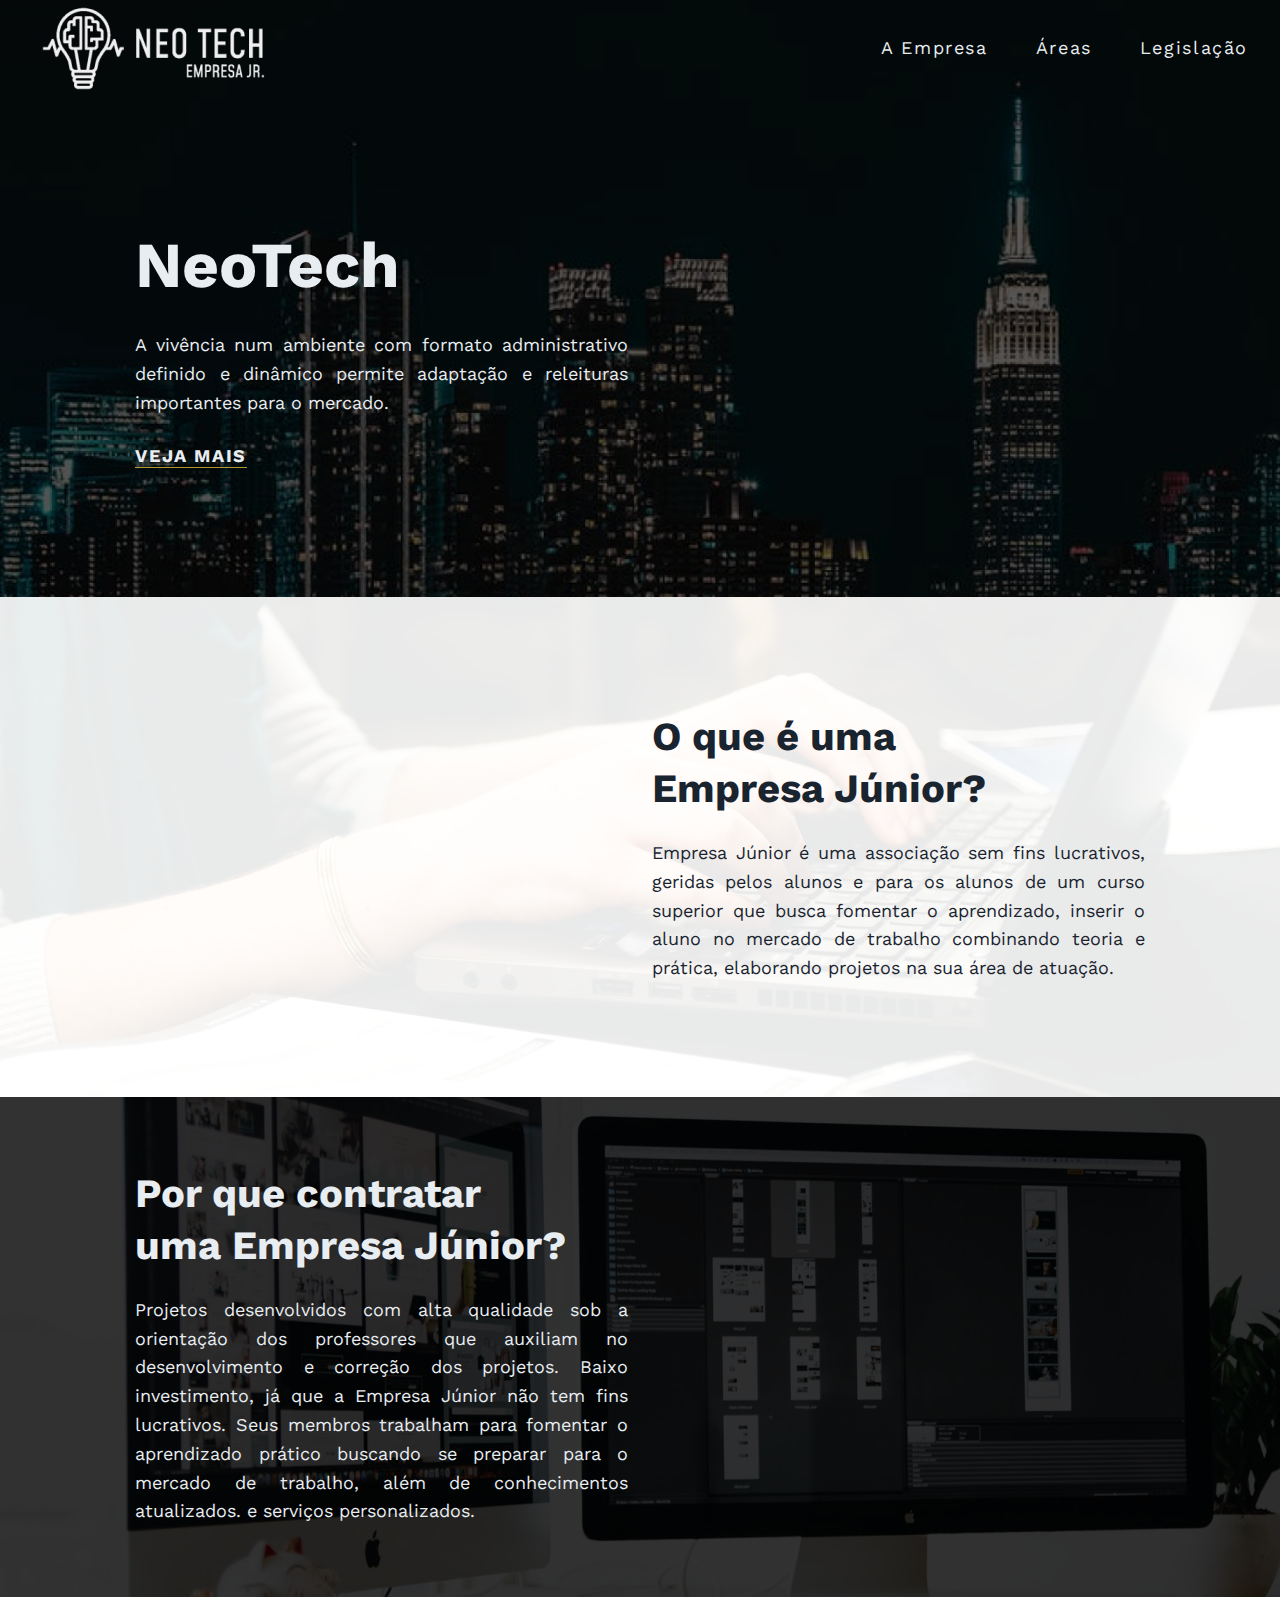
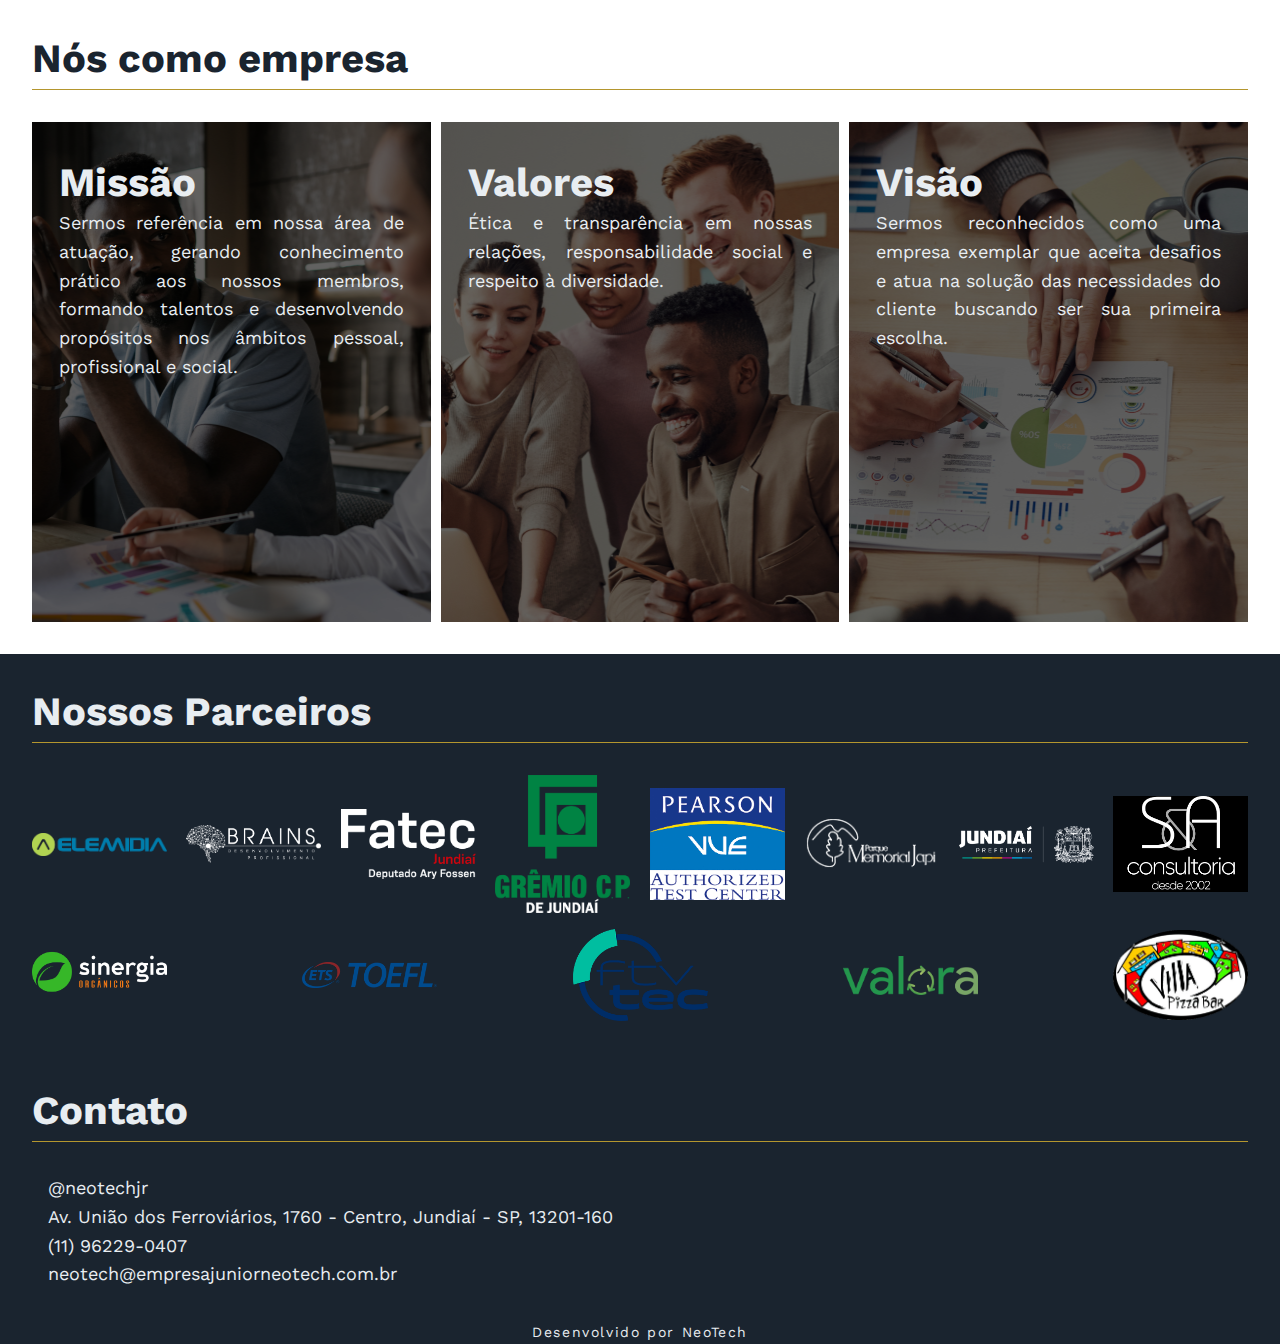
<file: index.html>
<!DOCTYPE html>

<html lang="pt-br">



    <head>

        <meta charset="UTF-8">

        <meta name="viewport" content="width=device-width, initial-scale=1.0">

        <title>NeoTech Empresa Jr.</title>

        <link rel="icon" type="image/x-icon" href="/assets/icon_neotech.png">

        <link rel="stylesheet" href="style.css?v=1.0.0">

        <link rel="preconnect" href="https://fonts.googleapis.com">

        <link rel="preconnect" href="https://fonts.gstatic.com" crossorigin>

        <link href="https://fonts.googleapis.com/css2?family=Work+Sans:ital,wght@0,100;0,200;0,300;0,400;0,500;0,600;0,700;0,800;0,900;1,100;1,200;1,300;1,400;1,500;1,600;1,700;1,800;1,900&display=swap" rel="stylesheet">

        <link rel="stylesheet" href="https://cdnjs.cloudflare.com/ajax/libs/font-awesome/6.1.1/css/all.min.css" integrity="sha512-KfkfwYDsLkIlwQp6LFnl8zNdLGxu9YAA1QvwINks4PhcElQSvqcyVLLD9aMhXd13uQjoXtEKNosOWaZqXgel0g==" crossorigin="anonymous" referrerpolicy="no-referrer" />

    </head>



    <body>



        <section class="bg-intro">

            <header class="primary-header flex">

              <div class="header-img">

                <a href="https://empresajuniorneotech.com.br/">

                    <img src="./assets/neotech_logo_branco.png" alt="Logo Empresa NeoTech" class="logo">

                </a>

                </div>

                <button class="mobile-nav-toggle" 

                    aria-controls="primary-navigation"

                    aria-expanded="false">

                    <span class="sr-only">Menu</span>

                </button>

                <nav>

                    <ul id="primary-navigation" class="primary-navigation flex" data-visible="false">

                        <li><a class="text-light letter-spacing-2 hover-white" href="./empresa.html">A Empresa</a></li>

                        <li><a class="text-light letter-spacing-2 hover-white" href="./areas.html">Áreas</a></li>

                        <li><a class="text-light letter-spacing-2 hover-white" href="./legislacao.html">Legislação</a></li>

                    <!--<li><a class="text-light letter-spacing-2 hover-white" href="/projetos.html">Projetos</a></li>-->

                    </ul>

                </nav>

            </header>



            <div class="container grid">

                <h1 class="text-light fs-700 bold gs-2 ge-7">NeoTech</h1>

                <p class="text-light fs-400 gs-2 ge-7 justify">A vivência num ambiente com formato administrativo 

                definido e dinâmico permite adaptação e releituras 

                importantes para o mercado. 

                </p>

                <div class=" gs-2 ge-4" >

                    <a class="text-light fs-400 bold uppercase letter-spacing-2 underline-indicator hover-white" href="./empresa.html">Veja Mais</a>

                </div>

                

            </div>

        </section>

        



        <section class="bg-empresa-jr">

            <div class="container grid">

                <h1 class="text-darkblue fs-600 bold gs-7 ge-12">O que é uma<br>Empresa Júnior?</h1>

                <p class="text-darkblue fs-400 gs-7 ge-12 justify">Empresa Júnior é uma associação sem fins lucrativos, geridas 

                    pelos alunos e para os alunos de um curso superior que busca 

                    fomentar o aprendizado, inserir o aluno no mercado de trabalho 

                    combinando teoria e prática, elaborando projetos na sua área 

                    de atuação.

                </p>

            </div>

        </section>



        <section class="bg-pq-empresa-jr">

            <div class="container grid">

                <h1 class="text-light fs-600 bold mt-2 gs-2 ge-7">Por que contratar<br>uma Empresa Júnior?</h1>

                <p class="text-light fs-400 mb-2 gs-2 ge-7 justify">Projetos desenvolvidos com alta qualidade sob a orientação dos professores que auxiliam no desenvolvimento e correção dos projetos.

                Baixo investimento, já que a Empresa Júnior não tem fins lucrativos. Seus membros trabalham para fomentar o aprendizado prático buscando se preparar para o mercado de trabalho, além de conhecimentos atualizados.

                e serviços personalizados.

                </p>

            </div>

        </section>

        

        <section class="empresa-cards">

            <div class="container">

                <h1 class="text-darkblue fs-600 bold mt-2 mb-2 underline-indicator">Nós como empresa</h1>

                <div class="cards">



                    <div class="card1 text-light">

                        <div class="card-content">

                            <h1 class="fs-600 bold">Missão</h1>

                            <p class="fs-400 justify" >Sermos referência em nossa área de atuação, gerando conhecimento prático aos nossos membros, formando talentos e desenvolvendo propósitos nos âmbitos pessoal, profissional e social.</p>

                        </div>

                    </div>



                    <div class="card2 text-light">

                        <div class="card-content">

                            <h1 class="fs-600 bold">Valores</h1>

                            <p class="fs-400 justify">Ética e transparência em nossas relações, responsabilidade social e respeito à diversidade.</p>

                        </div>

                    </div>



                    <div class="card3 text-light">

                        <div class="card-content">

                            <h1 class="fs-600 bold">Visão</h1>

                            <p class="fs-400 justify">Sermos reconhecidos como uma empresa exemplar que aceita desafios e atua na solução das necessidades do cliente buscando ser sua primeira escolha.</p>

                        </div>

                    </div>



                </div>

            </div>

            

        </section>

    

    </body>



    <footer class="mt-2 bg-darkblue">

            <div class="container">

                <h1 class="text-light fs-600 bold mt-2 mb-2 underline-indicator" style="padding-top:2rem">Nossos Parceiros</h1>

                <div class="flex">

                    <img src="./assets/logos/logo_alemidia.png" alt="Logotipo Alemídia" class="logo-small">

                    <img src="./assets/logos/logo_brains_branco.png" alt="Logotipo Brains" class="logo-small">

                    <img src="./assets/logos/logo_fatec.png" alt="Logotipo Fatec Juniaí" class="logo-small">

                    <img src="./assets/logos/logo_gremio_cp.png" alt="Logotipo Grêmio CP Jundiaí" class="logo-small">

                    <img src="./assets/logos/logo_pearson_vue.png" alt="Logotipo Pearson Vue" class="logo-small">

                    <img src="./assets/logos/logo_pq_mem_japi_branco.png" alt="Logotipo Parque Memórial Japi" class="logo-small">

                    <img src="./assets/logos/logo_prefeitura.png" alt="Logotipo Prefeitura de Jundiaí" class="logo-small">

                    <img src="./assets/logos/logo_schuster.png" alt="Logotipo Schuster" class="logo-small">

                    <img src="./assets/logos/logo_sinergia.png" alt="Logotipo Sinergia" class="logo-small">

                    <img src="./assets/logos/logo_toefl.webp" alt="Logotipo TOEFL" class="logo-small">

                    <img src="./assets/logos/logo_tv_tec.png" alt="Logotipo TV Tec" class="logo-small">

                    <img src="./assets/logos/logo_valora.png" alt="Logotipo Valora" class="logo-small">

                    <img src="./assets/logos/logo_villa.png" alt="Logotipo Pizzaria Villa" class="logo-small">  

                </div>



                <h1 class="text-light fs-600 bold mt-2 mb-2 underline-indicator" style="padding-top:2rem">Contato</h1>



                <div class="informacao flex-column">

                    <div class="instagram">

                    <a class="flex f-start" target="_blank" href="https://www.instagram.com/neotechjr/">

                        <i class="fa-brands fa-instagram fs-500 text-light" ></i>

                        <p class="text-light fs-400" >@neotechjr</p>

                    </a>



                    <div class="endereco">

                        <a class="flex f-start" target="_blank" href="https://www.google.com/maps/place/Av.+Uni%C3%A3o+dos+Ferrovi%C3%A1rios,+1760+-+Pte.+de+Campinas,+Jundia%C3%AD+-+SP,+13201-160/@-23.1817034,-46.8843007,17z/data=!3m1!4b1!4m5!3m4!1s0x94cf26f318b58a2d:0xd42d4796836a36b!8m2!3d-23.1817034!4d-46.882112">

                            <i class="fa-solid fa-warehouse fs-500 text-light" ></i>

                            <p class="text-light fs-400" >Av. União dos Ferroviários, 1760 - Centro, Jundiaí - SP, 13201-160</p>

                        </a>

                    </div>



                    <div class="telefone">

                        <a class="flex f-start" target="_blank" href="https://api.whatsapp.com/send?phone=5511962290407&text=Olá!">

                            <i class="fa-solid fa-phone fs-500 text-light"></i>

                            <p class="text-light fs-400" >(11) 96229-0407</p>

                        </a>

                    </div>



                    <div class="e-mail mb-2">

                        <a class="flex f-start" target="_blank" href="mailto:neotech@empresajuniorneotech.com.br">

                            <i class="fa-solid fa-envelope fs-500 text-light"></i>

                            <p class="text-light fs-400" >neotech@empresajuniorneotech.com.br</p>

                        </a>

                    </div>



                    <center><p class="text-light fs-300 letter-spacing-2">Desenvolvido por NeoTech</p></center>

                </div>

                <!--<i class="fa-brands fa-linkedin fs-500 text-light"></i>-->

            </div>



        </footer>



        <script src="index.js"></script>



</html>
</file>
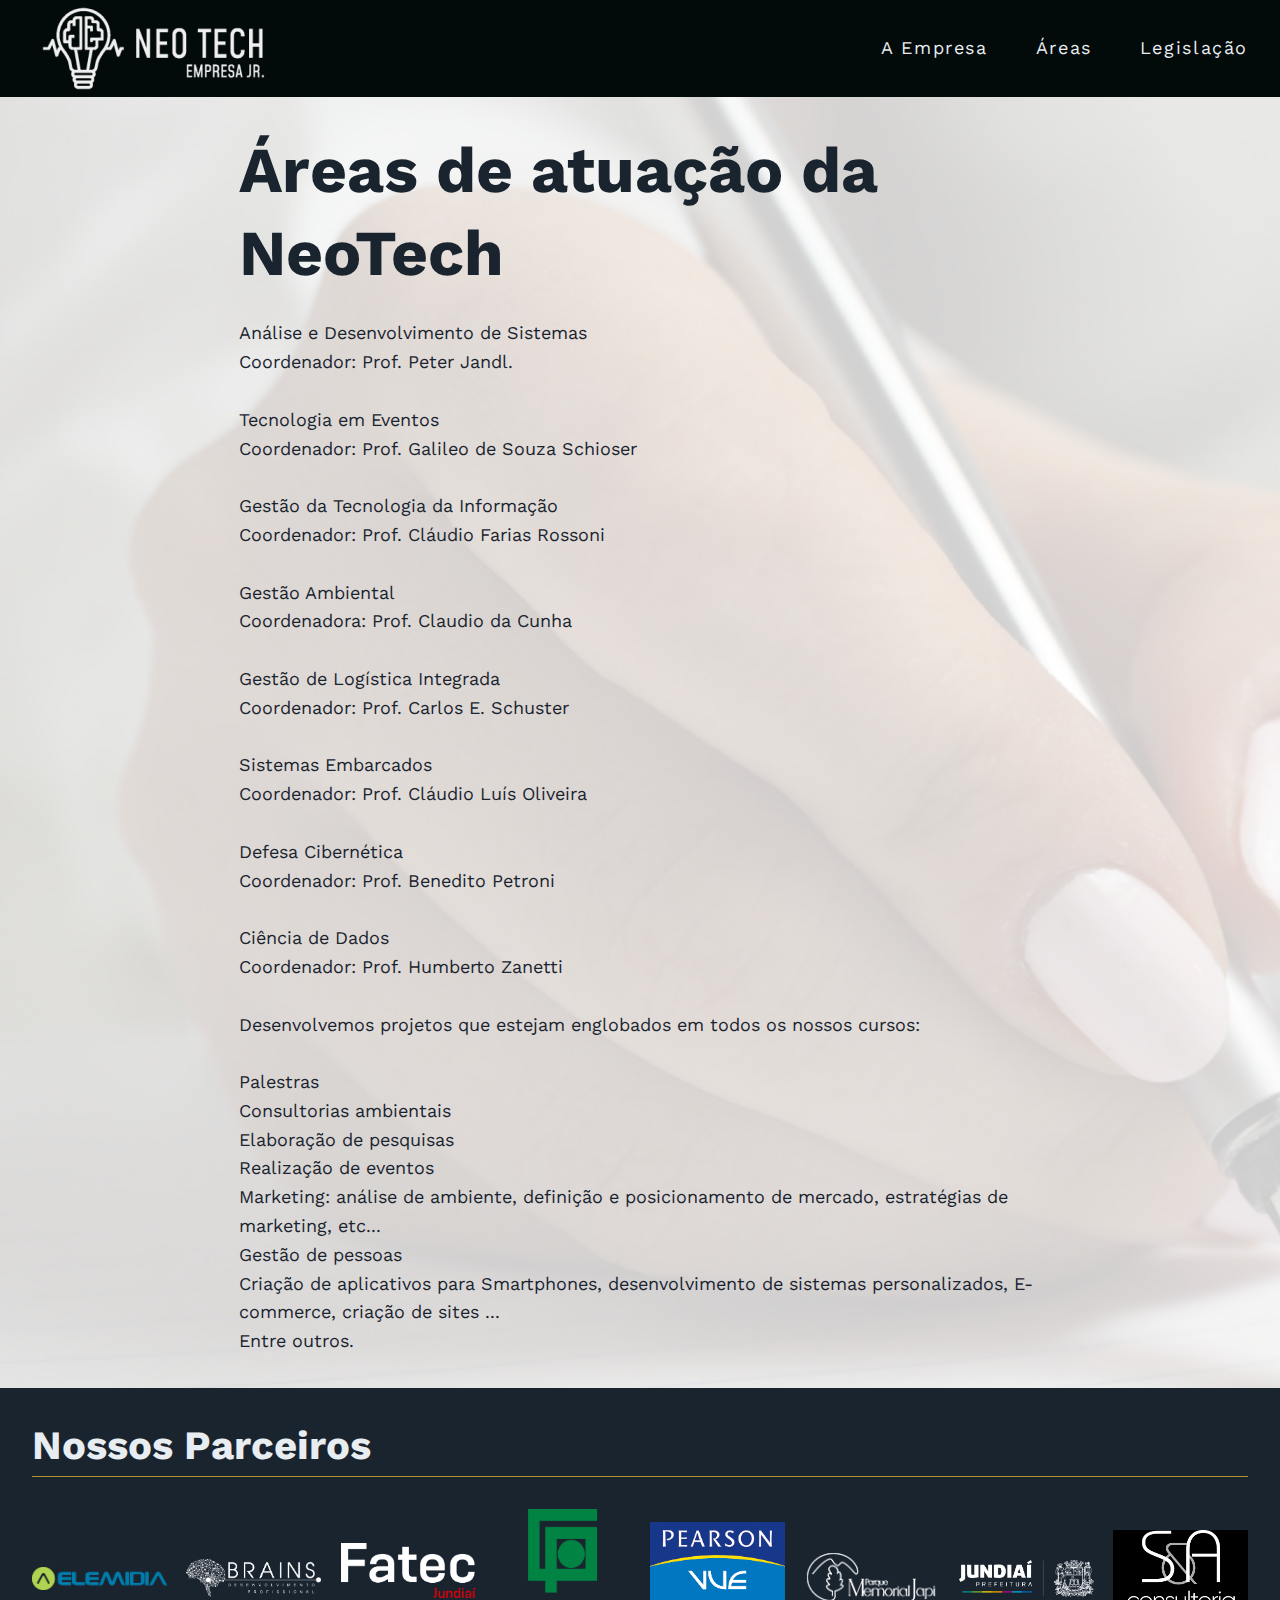
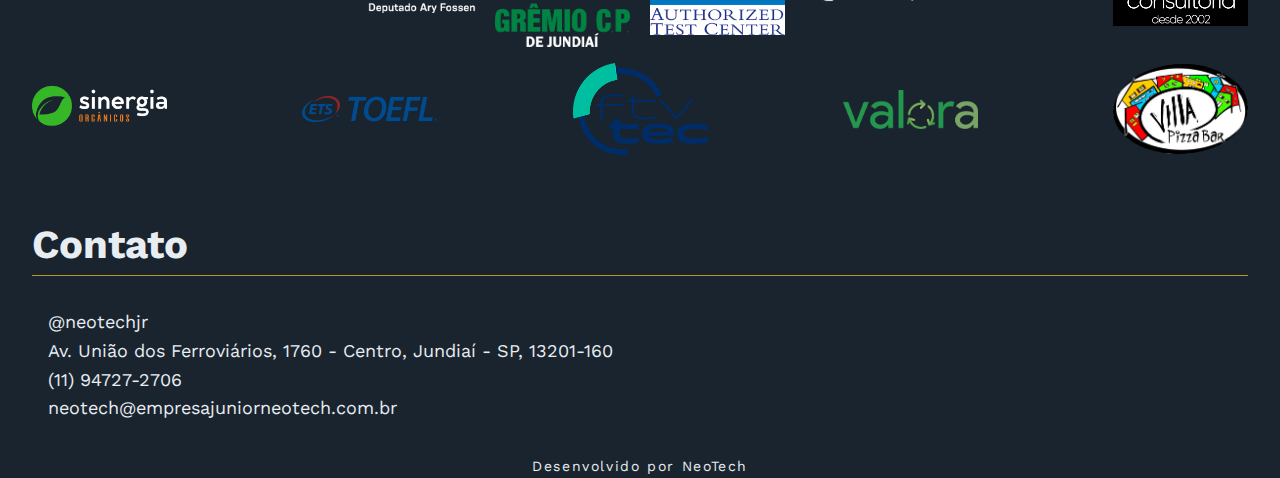
<file: areas.html>
<!DOCTYPE html>

<html lang="pt-br">

 

 <head>

  <meta charset="UTF-8">

  <meta name="viewport" content="width=device-width, initial-scale=1.0">

  <title>NeoTech Empresa Jr</title>

  <link rel="icon" type="image/x-icon" href="/assets/icon_neotech.png">

  <link rel="stylesheet" href="style.css?v=1.0.0">

  <link rel="preconnect" href="https://fonts.googleapis.com">

  <link rel="preconnect" href="https://fonts.gstatic.com" crossorigin>

  <link rel="stylesheet" href="https://cdnjs.cloudflare.com/ajax/libs/font-awesome/6.1.1/css/all.min.css" integrity="sha512-KfkfwYDsLkIlwQp6LFnl8zNdLGxu9YAA1QvwINks4PhcElQSvqcyVLLD9aMhXd13uQjoXtEKNosOWaZqXgel0g==" crossorigin="anonymous" referrerpolicy="no-referrer" />

  <link href="https://fonts.googleapis.com/css2?family=Work+Sans:ital,wght@0,100;0,200;0,300;0,400;0,500;0,600;0,700;0,800;0,900;1,100;1,200;1,300;1,400;1,500;1,600;1,700;1,800;1,900&display=swap" rel="stylesheet">

 </head>

 

 <body>

  

  <header class="primary-header flex bg-dark">

   <div class="header-img">

    <a href="https://empresajuniorneotech.com.br/">

     <img src="./assets/neotech_logo_branco.png" alt="Logo Empresa NeoTech" class="logo">

    </a>

   </div>

   <button class="mobile-nav-toggle" 

   aria-controls="primary-navigation"

   aria-expanded="false">

    <span class="sr-only">Menu</span>

   </button>

   <span class="sr-only">Menu de Navegação</span>

   <nav>

    <ul class="primary-navigation flex">

     <li><a class="text-light letter-spacing-2 hover-white" href="./empresa.html">A Empresa</a></li>

     <li><a class="text-light letter-spacing-2 hover-white" href="./areas.html">Áreas</a></li>

     <li><a class="text-light letter-spacing-2 hover-white" href="./legislacao.html">Legislação</a></li>

     <!--<li><a class="text-light letter-spacing-2 hover-white" href="/projetos.html">Projetos</a></li>-->

    </ul>

   </nav>

  </header>

  

  

  <section class="bg-info">

   <div class="container grid">

    <h1 class="text-darkblue fs-700 bold gs-3 ge-11 mt-2">Áreas de atuação da

    NeoTech</h1>

    <p class="text-darkblue fs-400 mb-2 gs-3 ge-11">    

     Análise e Desenvolvimento de Sistemas<br> 

     Coordenador:  Prof.  Peter Jandl.<br><br>

     

     Tecnologia em Eventos<br>

     Coordenador: Prof. Galileo de Souza Schioser<br><br>

     

     Gestão da Tecnologia da Informação<br> 

     Coordenador:  Prof.  Cláudio Farias Rossoni<br><br>

     

     Gestão Ambiental<br>

     Coordenadora: Prof. Claudio da Cunha<br><br>

     

     Gestão de Logística Integrada<br>

     Coordenador: Prof. Carlos E. Schuster<br><br>

     

     Sistemas Embarcados<br>

     Coordenador: Prof. Cláudio Luís Oliveira<br><br>



     Defesa Cibernética<br>

     Coordenador: Prof. Benedito Petroni<br><br>



     Ciência de Dados<br>

     Coordenador: Prof. Humberto Zanetti<br><br>



     Desenvolvemos projetos que estejam englobados em todos os nossos cursos:<br><br>

     Palestras <br>

     Consultorias ambientais<br>

     Elaboração de pesquisas<br>

     Realização de eventos<br>

     Marketing: análise de ambiente, definição e posicionamento de mercado, estratégias de marketing, etc...<br>

     Gestão de pessoas<br>

     Criação de aplicativos para Smartphones, desenvolvimento de sistemas personalizados, E-commerce, criação de sites ...<br>

     Entre outros.<br>

     

     

    </p>

   </div>

  </section>

  

 </body>

 

 <footer class="bg-darkblue">

  <div class="container">

   <h1 class="text-light fs-600 bold mb-2 underline-indicator" style="padding-top:2rem">Nossos Parceiros</h1>

   <div class="flex">

    <img src="./assets/logos/logo_alemidia.png" alt="Logotipo Alemídia" class="logo-small">

    <img src="./assets/logos/logo_brains_branco.png" alt="Logotipo Brains" class="logo-small">

    <img src="./assets/logos/logo_fatec.png" alt="Logotipo Fatec Juniaí" class="logo-small">

    <img src="./assets/logos/logo_gremio_cp.png" alt="Logotipo Grêmio CP Jundiaí" class="logo-small">

    <img src="./assets/logos/logo_pearson_vue.png" alt="Logotipo Pearson Vue" class="logo-small">

    <img src="./assets/logos/logo_pq_mem_japi_branco.png" alt="Logotipo Parque Memórial Japi" class="logo-small">

    <img src="./assets/logos/logo_prefeitura.png" alt="Logotipo Prefeitura de Jundiaí" class="logo-small">

    <img src="./assets/logos/logo_schuster.png" alt="Logotipo Schuster" class="logo-small">

    <img src="./assets/logos/logo_sinergia.png" alt="Logotipo Sinergia" class="logo-small">

    <img src="./assets/logos/logo_toefl.webp" alt="Logotipo TOEFL" class="logo-small">

    <img src="./assets/logos/logo_tv_tec.png" alt="Logotipo TV Tec" class="logo-small">

    <img src="./assets/logos/logo_valora.png" alt="Logotipo Valora" class="logo-small">

    <img src="./assets/logos/logo_villa.png" alt="Logotipo Pizzaria Villa" class="logo-small">  

   </div>

   

   <h1 class="text-light fs-600 bold mt-2 mb-2 underline-indicator" style="padding-top:2rem">Contato</h1>

   

   <div class="informacao flex-column">

    <div class="instagram">

     <a class="flex f-start" target="_blank" href="https://www.instagram.com/neotechjr/">

      <i class="fa-brands fa-instagram fs-500 text-light" ></i>

      <p class="text-light fs-400" >@neotechjr</p>

     </a>

     

     <div class="endereco">

      <a class="flex f-start" target="_blank" href="https://www.google.com/maps/place/Av.+Uni%C3%A3o+dos+Ferrovi%C3%A1rios,+1760+-+Pte.+de+Campinas,+Jundia%C3%AD+-+SP,+13201-160/@-23.1817034,-46.8843007,17z/data=!3m1!4b1!4m5!3m4!1s0x94cf26f318b58a2d:0xd42d4796836a36b!8m2!3d-23.1817034!4d-46.882112">

       <i class="fa-solid fa-warehouse fs-500 text-light" ></i>

       <p class="text-light fs-400" >Av. União dos Ferroviários, 1760 - Centro, Jundiaí - SP, 13201-160</p>

      </a>

     </div>

     

     <div class="telefone">

      <a class="flex f-start" target="_blank" href="https://api.whatsapp.com/send?phone=5511947272706&text=">

       <i class="fa-solid fa-phone fs-500 text-light"></i>

       <p class="text-light fs-400" >(11) 94727-2706</p>

      </a>

     </div>

     

     <div class="e-mail mb-2">

      <a class="flex f-start" target="_blank" href="mailto:neotech@empresajuniorneotech.com.br">

       <i class="fa-solid fa-envelope fs-500 text-light"></i>

       <p class="text-light fs-400" >neotech@empresajuniorneotech.com.br</p>

      </a>

     </div>

     

     <center><p class="text-light fs-300 letter-spacing-2">Desenvolvido por NeoTech</p></center>

    </div>

   </div>

   

  </footer>

  

  <script src="index.js"></script>

  

 </html>
</file>
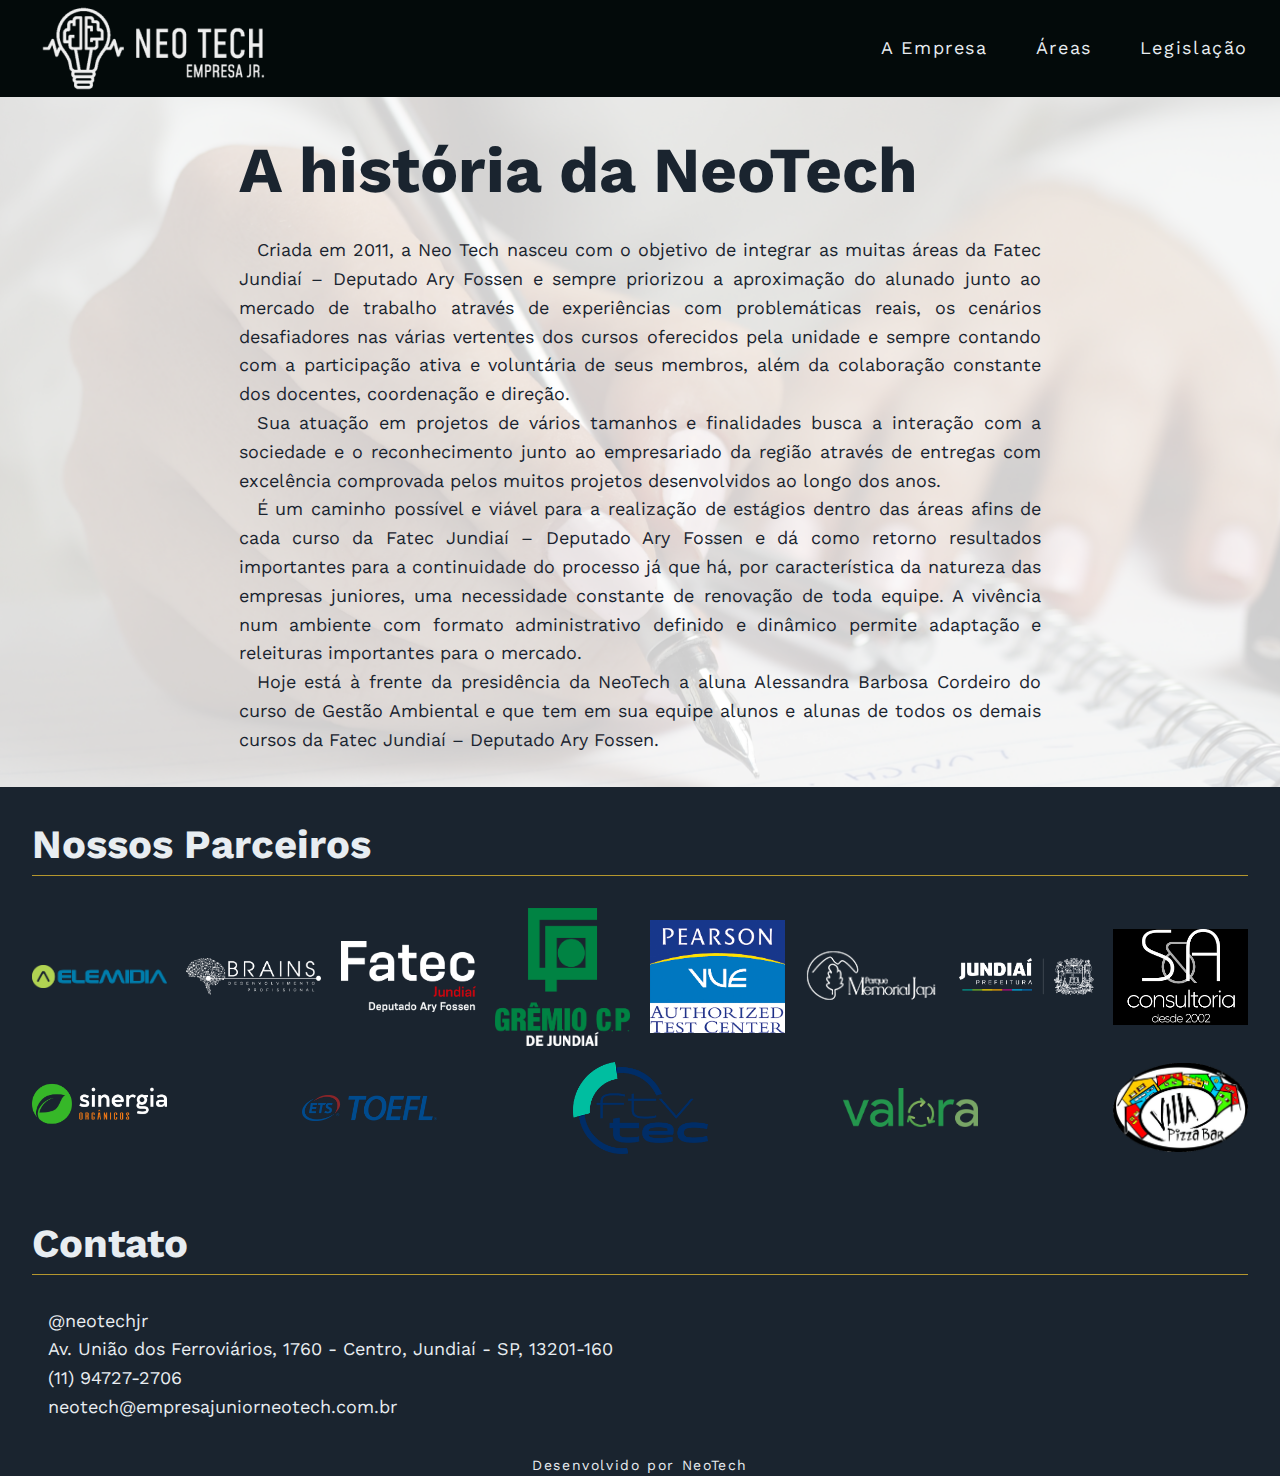
<file: empresa.html>
<!DOCTYPE html>

<html lang="pt-br">



    <head>

        <meta charset="UTF-8">

        <meta name="viewport" content="width=device-width, initial-scale=1.0">

        <title>NeoTech Empresa Jr</title>

        <link rel="icon" type="image/x-icon" href="/assets/icon_neotech.png">

        <link rel="stylesheet" href="style.css?v=1.0.0">

        <link rel="preconnect" href="https://fonts.googleapis.com">

        <link rel="preconnect" href="https://fonts.gstatic.com" crossorigin>

        <link rel="stylesheet" href="https://cdnjs.cloudflare.com/ajax/libs/font-awesome/6.1.1/css/all.min.css" integrity="sha512-KfkfwYDsLkIlwQp6LFnl8zNdLGxu9YAA1QvwINks4PhcElQSvqcyVLLD9aMhXd13uQjoXtEKNosOWaZqXgel0g==" crossorigin="anonymous" referrerpolicy="no-referrer" />

        <link href="https://fonts.googleapis.com/css2?family=Work+Sans:ital,wght@0,100;0,200;0,300;0,400;0,500;0,600;0,700;0,800;0,900;1,100;1,200;1,300;1,400;1,500;1,600;1,700;1,800;1,900&display=swap" rel="stylesheet">

    </head>



    <body>



            <header class="primary-header flex bg-dark">

                <div class="header-img">

                    <a href="https://empresajuniorneotech.com.br/">

                        <img src="./assets/neotech_logo_branco.png" alt="Logo Empresa NeoTech" class="logo">

                    </a>

                </div>

                <button class="mobile-nav-toggle" 

                    aria-controls="primary-navigation"

                    aria-expanded="false">

                    <span class="sr-only">Menu</span>

                </button>

                <span class="sr-only">Menu de Navegação</span>

                <nav>

                    <ul id="primary-navigation" class="primary-navigation flex" data-visible="false">

                        <li><a class="text-light letter-spacing-2 hover-white" href="./empresa.html">A Empresa</a></li>

                        <li><a class="text-light letter-spacing-2 hover-white" href="./areas.html">Áreas</a></li>

                        <li><a class="text-light letter-spacing-2 hover-white" href="./legislacao.html">Legislação</a></li>

                    <!--<li><a class="text-light letter-spacing-2 hover-white" href="/projetos.html">Projetos</a></li>-->

                    </ul>

                </nav>

                </nav>

            </header>

        



        <section class="bg-info">

            <div class="container grid">

                <h1 class="text-darkblue fs-700 bold gs-3 ge-11 mt-2">A história da NeoTech</h1>

                <p class="text-darkblue fs-400 mb-2 gs-3 ge-11 justify">    

                        &emsp;Criada em 2011, a Neo Tech nasceu com o objetivo de integrar as muitas áreas da Fatec Jundiaí – Deputado Ary Fossen e sempre priorizou a aproximação do alunado junto ao mercado de trabalho através de experiências com problemáticas reais, os cenários desafiadores nas várias vertentes dos cursos oferecidos pela unidade e sempre contando com a participação ativa e voluntária de seus membros, além da colaboração constante dos docentes, coordenação e direção. 

                    <br>&emsp;Sua atuação em projetos de vários tamanhos e finalidades busca a interação com a sociedade e o reconhecimento junto ao empresariado da região através de entregas com excelência comprovada pelos muitos projetos desenvolvidos ao longo dos anos. 

                    <br>&emsp;É um caminho possível e viável para a realização de estágios dentro das áreas afins de cada curso da Fatec Jundiaí – Deputado Ary Fossen e dá como retorno resultados importantes para a continuidade do processo já que há, por característica da natureza das empresas juniores, uma necessidade constante de renovação de toda equipe. A vivência num ambiente com formato administrativo definido e dinâmico permite adaptação e releituras importantes para o mercado. 

                    <br>&emsp;Hoje está à frente da presidência da NeoTech a aluna Alessandra Barbosa Cordeiro do curso de Gestão Ambiental e que tem em sua equipe alunos e alunas de todos os demais cursos da Fatec Jundiaí – Deputado Ary Fossen.

                </p>

            </div>

        </section>

    

    </body>



    <footer class="bg-darkblue">

            <div class="container">

                <h1 class="text-light fs-600 bold mb-2 underline-indicator" style="padding-top:2rem">Nossos Parceiros</h1>

                <div class="flex">

                    <img src="./assets/logos/logo_alemidia.png" alt="Logotipo Alemídia" class="logo-small">

                    <img src="./assets/logos/logo_brains_branco.png" alt="Logotipo Brains" class="logo-small">

                    <img src="./assets/logos/logo_fatec.png" alt="Logotipo Fatec Juniaí" class="logo-small">

                    <img src="./assets/logos/logo_gremio_cp.png" alt="Logotipo Grêmio CP Jundiaí" class="logo-small">

                    <img src="./assets/logos/logo_pearson_vue.png" alt="Logotipo Pearson Vue" class="logo-small">

                    <img src="./assets/logos/logo_pq_mem_japi_branco.png" alt="Logotipo Parque Memórial Japi" class="logo-small">

                    <img src="./assets/logos/logo_prefeitura.png" alt="Logotipo Prefeitura de Jundiaí" class="logo-small">

                    <img src="./assets/logos/logo_schuster.png" alt="Logotipo Schuster" class="logo-small">

                    <img src="./assets/logos/logo_sinergia.png" alt="Logotipo Sinergia" class="logo-small">

                    <img src="./assets/logos/logo_toefl.webp" alt="Logotipo TOEFL" class="logo-small">

                    <img src="./assets/logos/logo_tv_tec.png" alt="Logotipo TV Tec" class="logo-small">

                    <img src="./assets/logos/logo_valora.png" alt="Logotipo Valora" class="logo-small">

                    <img src="./assets/logos/logo_villa.png" alt="Logotipo Pizzaria Villa" class="logo-small">  

                </div>



                <h1 class="text-light fs-600 bold mt-2 mb-2 underline-indicator" style="padding-top:2rem">Contato</h1>



                <div class="informacao flex-column">

                    <div class="instagram">

                    <a class="flex f-start" target="_blank" href="https://www.instagram.com/neotechjr/">

                        <i class="fa-brands fa-instagram fs-500 text-light" ></i>

                        <p class="text-light fs-400" >@neotechjr</p>

                    </a>



                    <div class="endereco">

                        <a class="flex f-start" target="_blank" href="https://www.google.com/maps/place/Av.+Uni%C3%A3o+dos+Ferrovi%C3%A1rios,+1760+-+Pte.+de+Campinas,+Jundia%C3%AD+-+SP,+13201-160/@-23.1817034,-46.8843007,17z/data=!3m1!4b1!4m5!3m4!1s0x94cf26f318b58a2d:0xd42d4796836a36b!8m2!3d-23.1817034!4d-46.882112">

                            <i class="fa-solid fa-warehouse fs-500 text-light" ></i>

                            <p class="text-light fs-400" >Av. União dos Ferroviários, 1760 - Centro, Jundiaí - SP, 13201-160</p>

                        </a>

                    </div>



                    <div class="telefone">

                        <a class="flex f-start" target="_blank" href="https://api.whatsapp.com/send?phone=5511947272706&text=">

                            <i class="fa-solid fa-phone fs-500 text-light"></i>

                            <p class="text-light fs-400" >(11) 94727-2706</p>

                        </a>

                    </div>



                    <div class="e-mail mb-2">

                        <a class="flex f-start" target="_blank" href="mailto:neotech@empresajuniorneotech.com.br">

                            <i class="fa-solid fa-envelope fs-500 text-light"></i>

                            <p class="text-light fs-400" >neotech@empresajuniorneotech.com.br</p>

                        </a>

                    </div>



                    <center><p class="text-light fs-300 letter-spacing-2">Desenvolvido por NeoTech</p></center>

                </div>

            </div>



        </footer>



        <script src="index.js"></script>

        

</html>
</file>
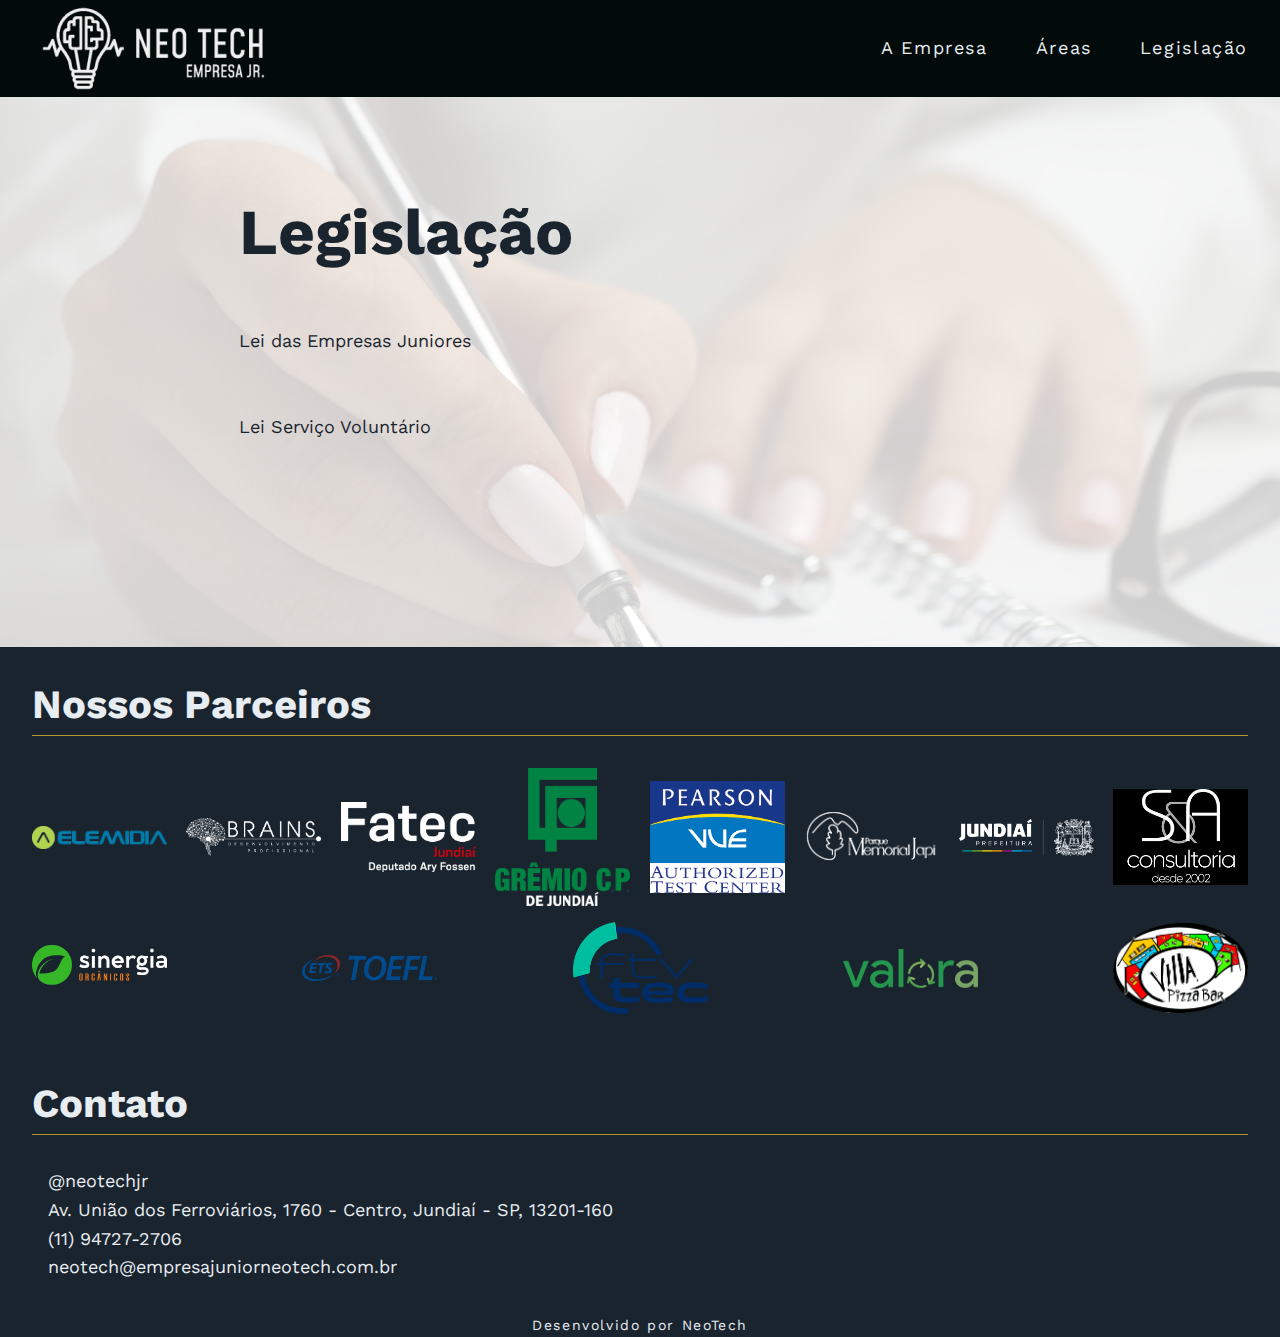
<file: legislacao.html>
<!DOCTYPE html>

<html lang="pt-br">



    <head>

        <meta charset="UTF-8">

        <meta name="viewport" content="width=device-width, initial-scale=1.0">

        <title>NeoTech Empresa Jr</title>

        <link rel="icon" type="image/x-icon" href="/assets/icon_neotech.png">

        <link rel="stylesheet" href="style.css?v=1.0.0">

        <link rel="preconnect" href="https://fonts.googleapis.com">

        <link rel="preconnect" href="https://fonts.gstatic.com" crossorigin>

        <link rel="stylesheet" href="https://cdnjs.cloudflare.com/ajax/libs/font-awesome/6.1.1/css/all.min.css" integrity="sha512-KfkfwYDsLkIlwQp6LFnl8zNdLGxu9YAA1QvwINks4PhcElQSvqcyVLLD9aMhXd13uQjoXtEKNosOWaZqXgel0g==" crossorigin="anonymous" referrerpolicy="no-referrer" />

        <link href="https://fonts.googleapis.com/css2?family=Work+Sans:ital,wght@0,100;0,200;0,300;0,400;0,500;0,600;0,700;0,800;0,900;1,100;1,200;1,300;1,400;1,500;1,600;1,700;1,800;1,900&display=swap" rel="stylesheet">

    </head>



    <body>



            <header class="primary-header flex bg-dark">

                <div class="header-img">

                    <a href="https://empresajuniorneotech.com.br/">

                        <img src="./assets/neotech_logo_branco.png" alt="Logo Empresa NeoTech" class="logo">

                    </a>

                </div>

                <button class="mobile-nav-toggle" 

                    aria-controls="primary-navigation"

                    aria-expanded="false">

                    <span class="sr-only">Menu</span>

                </button>

                <span class="sr-only">Menu de Navegação</span>

                <nav>

                    <ul class="primary-navigation flex">

                        <li><a class="text-light letter-spacing-2 hover-white" href="./empresa.html">A Empresa</a></li>

                        <li><a class="text-light letter-spacing-2 hover-white" href="./areas.html">Áreas</a></li>

                        <li><a class="text-light letter-spacing-2 hover-white" href="./legislacao.html">Legislação</a></li>

                        <!--<li><a class="text-light letter-spacing-2 hover-white" href="./projetos.html">Projetos</a></li>-->

                    </ul>

                </nav>

            </header>

        



        <section class="bg-info">

            <div class="container grid">

                <h1 class="text-darkblue fs-700 bold gs-3 ge-11">Legislação</h1>

                <p class="text-darkblue fs-400 mb-2 gs-3 ge-11">    

                        <br> <a class="text-darkblue fs-400" href="http://www.planalto.gov.br/ccivil_03/_ato2015-2018/2016/lei/l13267.htm">Lei das Empresas Juniores</a>

                        <br><br>



                        <br> <a class="text-darkblue fs-400" href="https://www2.camara.leg.br/legin/fed/lei/1998/lei-9608-18-fevereiro-1998-365398-publicacaooriginal-1-pl.html">Lei Serviço Voluntário</a>

                        <br><br>

                </p>

            </div>

        </section>

    

    </body>



    <footer class="bg-darkblue">

            <div class="container">

                <h1 class="text-light fs-600 bold mb-2 underline-indicator" style="padding-top:2rem">Nossos Parceiros</h1>

                <div class="flex">

                    <img src="./assets/logos/logo_alemidia.png" alt="Logotipo Alemídia" class="logo-small">

                    <img src="./assets/logos/logo_brains_branco.png" alt="Logotipo Brains" class="logo-small">

                    <img src="./assets/logos/logo_fatec.png" alt="Logotipo Fatec Juniaí" class="logo-small">

                    <img src="./assets/logos/logo_gremio_cp.png" alt="Logotipo Grêmio CP Jundiaí" class="logo-small">

                    <img src="./assets/logos/logo_pearson_vue.png" alt="Logotipo Pearson Vue" class="logo-small">

                    <img src="./assets/logos/logo_pq_mem_japi_branco.png" alt="Logotipo Parque Memórial Japi" class="logo-small">

                    <img src="./assets/logos/logo_prefeitura.png" alt="Logotipo Prefeitura de Jundiaí" class="logo-small">

                    <img src="./assets/logos/logo_schuster.png" alt="Logotipo Schuster" class="logo-small">

                    <img src="./assets/logos/logo_sinergia.png" alt="Logotipo Sinergia" class="logo-small">

                    <img src="./assets/logos/logo_toefl.webp" alt="Logotipo TOEFL" class="logo-small">

                    <img src="./assets/logos/logo_tv_tec.png" alt="Logotipo TV Tec" class="logo-small">

                    <img src="./assets/logos/logo_valora.png" alt="Logotipo Valora" class="logo-small">

                    <img src="./assets/logos/logo_villa.png" alt="Logotipo Pizzaria Villa" class="logo-small">  

                </div>



                <h1 class="text-light fs-600 bold mt-2 mb-2 underline-indicator" style="padding-top:2rem">Contato</h1>



                <div class="informacao flex-column">

                    <div class="instagram">

                    <a class="flex f-start" target="_blank" href="https://www.instagram.com/neotechjr/">

                        <i class="fa-brands fa-instagram fs-500 text-light" ></i>

                        <p class="text-light fs-400" >@neotechjr</p>

                    </a>



                    <div class="endereco">

                        <a class="flex f-start" target="_blank" href="https://www.google.com/maps/place/Av.+Uni%C3%A3o+dos+Ferrovi%C3%A1rios,+1760+-+Pte.+de+Campinas,+Jundia%C3%AD+-+SP,+13201-160/@-23.1817034,-46.8843007,17z/data=!3m1!4b1!4m5!3m4!1s0x94cf26f318b58a2d:0xd42d4796836a36b!8m2!3d-23.1817034!4d-46.882112">

                            <i class="fa-solid fa-warehouse fs-500 text-light" ></i>

                            <p class="text-light fs-400" >Av. União dos Ferroviários, 1760 - Centro, Jundiaí - SP, 13201-160</p>

                        </a>

                    </div>



                    <div class="telefone">

                        <a class="flex f-start" target="_blank" href="https://api.whatsapp.com/send?phone=5511947272706&text=">

                            <i class="fa-solid fa-phone fs-500 text-light"></i>

                            <p class="text-light fs-400" >(11) 94727-2706</p>

                        </a>

                    </div>



                    <div class="e-mail mb-2">

                        <a class="flex f-start" target="_blank" href="mailto:neotech@empresajuniorneotech.com.br">

                            <i class="fa-solid fa-envelope fs-500 text-light"></i>

                            <p class="text-light fs-400" >neotech@empresajuniorneotech.com.br</p>

                        </a>

                    </div>



                    <center><p class="text-light fs-300 letter-spacing-2">Desenvolvido por NeoTech</p></center>

                </div>

            </div>



        </footer>



        <script src="index.js"></script>



</html>
</file>
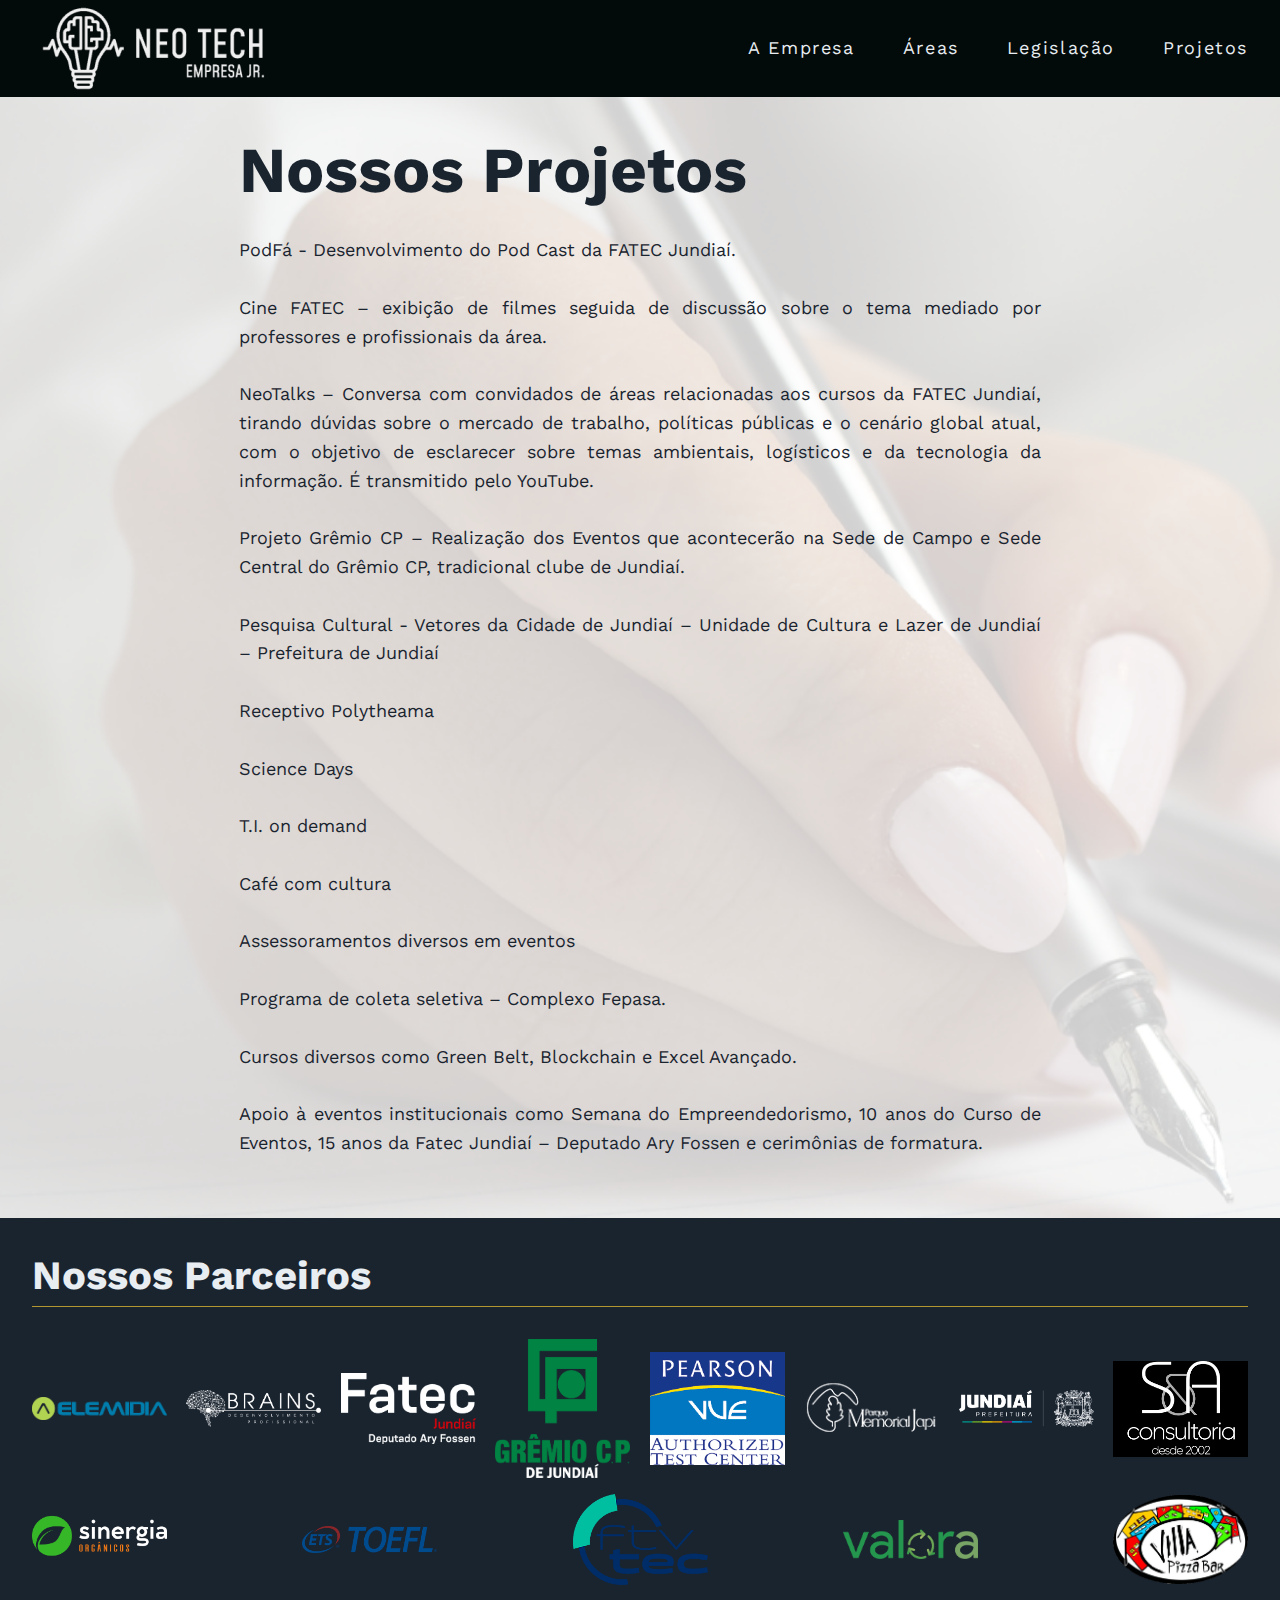
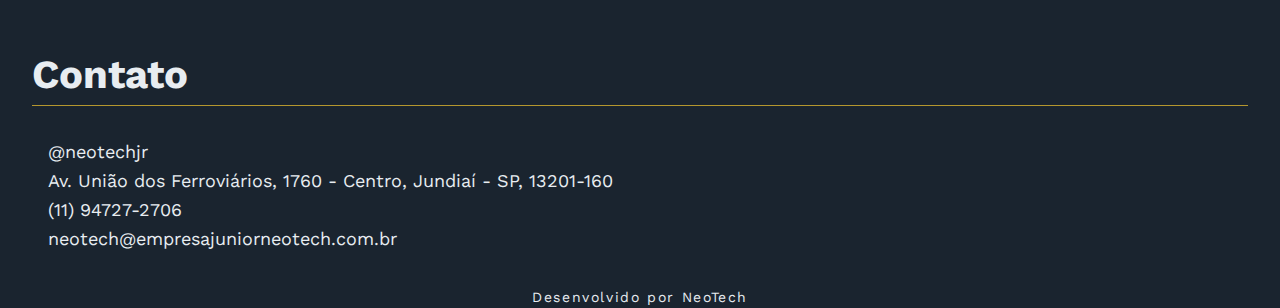
<file: projetos.html>
<!DOCTYPE html>

<html lang="pt-br">



    <head>

        <meta charset="UTF-8">

        <meta name="viewport" content="width=device-width, initial-scale=1.0">

        <title>NeoTech Empresa Jr</title>

        <link rel="icon" type="image/x-icon" href="/assets/icon_neotech.png">

        <link rel="stylesheet" href="style.css?v=1.0.0">

        <link rel="preconnect" href="https://fonts.googleapis.com">

        <link rel="preconnect" href="https://fonts.gstatic.com" crossorigin>

        <link rel="stylesheet" href="https://cdnjs.cloudflare.com/ajax/libs/font-awesome/6.1.1/css/all.min.css" integrity="sha512-KfkfwYDsLkIlwQp6LFnl8zNdLGxu9YAA1QvwINks4PhcElQSvqcyVLLD9aMhXd13uQjoXtEKNosOWaZqXgel0g==" crossorigin="anonymous" referrerpolicy="no-referrer" />

        <link href="https://fonts.googleapis.com/css2?family=Work+Sans:ital,wght@0,100;0,200;0,300;0,400;0,500;0,600;0,700;0,800;0,900;1,100;1,200;1,300;1,400;1,500;1,600;1,700;1,800;1,900&display=swap" rel="stylesheet">

    </head>



    <body>



            <header class="primary-header flex bg-dark">

                <div class="header-img">

                    <a href="https://empresajuniorneotech.com.br/">

                        <img src="./assets/neotech_logo_branco.png" alt="Logo Empresa NeoTech" class="logo">

                    </a>

                </div>

                <button class="mobile-nav-toggle" 

                    aria-controls="primary-navigation"

                    aria-expanded="false">

                    <span class="sr-only">Menu</span>

                </button>

                <span class="sr-only">Menu de Navegação</span>

                <nav>

                    <ul class="primary-navigation flex">

                        <li><a class="text-light letter-spacing-2 hover-white" href="./empresa.html">A Empresa</a></li>

                        <li><a class="text-light letter-spacing-2 hover-white" href="./areas.html">Áreas</a></li>

                        <li><a class="text-light letter-spacing-2 hover-white" href="./legislacao.html">Legislação</a></li>

                        <li><a class="text-light letter-spacing-2 hover-white" href="./projetos.html">Projetos</a></li>

                    </ul>

                </nav>

            </header>

        



        <section class="bg-info">

            <div class="container grid">

                <h1 class="text-darkblue fs-700 bold gs-3 ge-11 mt-2">Nossos Projetos</h1>

                <p class="text-darkblue fs-400 mb-2 gs-3 ge-11 justify">    

                        PodFá -  Desenvolvimento do Pod Cast da FATEC Jundiaí.<br><br>

                        Cine FATEC – exibição de filmes seguida de discussão sobre o tema mediado por professores e profissionais da área.<br><br>

                        NeoTalks – Conversa com convidados de áreas relacionadas aos cursos da FATEC Jundiaí, tirando dúvidas sobre o mercado de trabalho, políticas públicas e o cenário global atual, com o objetivo de esclarecer sobre temas ambientais, logísticos e da tecnologia da informação. É transmitido pelo YouTube.<br><br>

                        Projeto Grêmio CP – Realização dos Eventos que acontecerão na Sede de Campo e Sede Central do Grêmio CP, tradicional clube de Jundiaí.<br><br>

                        Pesquisa Cultural -  Vetores da Cidade de Jundiaí – Unidade de Cultura e Lazer de Jundiaí – Prefeitura de Jundiaí<br><br>

                        Receptivo Polytheama<br><br>

                        Science Days<br><br>

                        T.I. on demand<br><br>

                        Café com cultura <br><br>

                        Assessoramentos diversos em eventos<br><br>

                        Programa de coleta seletiva – Complexo Fepasa.<br><br>

                        Cursos diversos como Green Belt, Blockchain e Excel Avançado.<br><br>

                        Apoio à eventos institucionais como Semana do Empreendedorismo, 10 anos do Curso de Eventos, 15 anos da Fatec Jundiaí – Deputado Ary Fossen e cerimônias de formatura.<br><br>

                </p>

            </div>

        </section>

    

    </body>



    <footer class="bg-darkblue">

            <div class="container">

                <h1 class="text-light fs-600 bold mb-2 underline-indicator" style="padding-top:2rem">Nossos Parceiros</h1>

                <div class="flex">

                    <img src="./assets/logos/logo_alemidia.png" alt="Logotipo Alemídia" class="logo-small">

                    <img src="./assets/logos/logo_brains_branco.png" alt="Logotipo Brains" class="logo-small">

                    <img src="./assets/logos/logo_fatec.png" alt="Logotipo Fatec Juniaí" class="logo-small">

                    <img src="./assets/logos/logo_gremio_cp.png" alt="Logotipo Grêmio CP Jundiaí" class="logo-small">

                    <img src="./assets/logos/logo_pearson_vue.png" alt="Logotipo Pearson Vue" class="logo-small">

                    <img src="./assets/logos/logo_pq_mem_japi_branco.png" alt="Logotipo Parque Memórial Japi" class="logo-small">

                    <img src="./assets/logos/logo_prefeitura.png" alt="Logotipo Prefeitura de Jundiaí" class="logo-small">

                    <img src="./assets/logos/logo_schuster.png" alt="Logotipo Schuster" class="logo-small">

                    <img src="./assets/logos/logo_sinergia.png" alt="Logotipo Sinergia" class="logo-small">

                    <img src="./assets/logos/logo_toefl.webp" alt="Logotipo TOEFL" class="logo-small">

                    <img src="./assets/logos/logo_tv_tec.png" alt="Logotipo TV Tec" class="logo-small">

                    <img src="./assets/logos/logo_valora.png" alt="Logotipo Valora" class="logo-small">

                    <img src="./assets/logos/logo_villa.png" alt="Logotipo Pizzaria Villa" class="logo-small">  

                </div>



                <h1 class="text-light fs-600 bold mt-2 mb-2 underline-indicator" style="padding-top:2rem">Contato</h1>



                <div class="informacao flex-column">

                    <div class="instagram">

                    <a class="flex f-start" target="_blank" href="https://www.instagram.com/neotechjr/">

                        <i class="fa-brands fa-instagram fs-500 text-light" ></i>

                        <p class="text-light fs-400" >@neotechjr</p>

                    </a>



                    <div class="endereco">

                        <a class="flex f-start" target="_blank" href="https://www.google.com/maps/place/Av.+Uni%C3%A3o+dos+Ferrovi%C3%A1rios,+1760+-+Pte.+de+Campinas,+Jundia%C3%AD+-+SP,+13201-160/@-23.1817034,-46.8843007,17z/data=!3m1!4b1!4m5!3m4!1s0x94cf26f318b58a2d:0xd42d4796836a36b!8m2!3d-23.1817034!4d-46.882112">

                            <i class="fa-solid fa-warehouse fs-500 text-light" ></i>

                            <p class="text-light fs-400" >Av. União dos Ferroviários, 1760 - Centro, Jundiaí - SP, 13201-160</p>

                        </a>

                    </div>



                    <div class="telefone">

                        <a class="flex f-start" target="_blank" href="https://api.whatsapp.com/send?phone=5511947272706&text=">

                            <i class="fa-solid fa-phone fs-500 text-light"></i>

                            <p class="text-light fs-400" >(11) 94727-2706</p>

                        </a>

                    </div>



                    <div class="e-mail mb-2">

                        <a class="flex f-start" target="_blank" href="mailto:neotech@empresajuniorneotech.com.br">

                            <i class="fa-solid fa-envelope fs-500 text-light"></i>

                            <p class="text-light fs-400" >neotech@empresajuniorneotech.com.br</p>

                        </a>

                    </div>



                    <center><p class="text-light fs-300 letter-spacing-2">Desenvolvido por NeoTech</p></center>

                </div>

            </div>



        </footer>



        <script src="index.js"></script>



</html>
</file>
<file: style.css>
/* Variáveis */

:root{
    /* Cores*/
    --clr-dark: #030A0A;
    --clr-light: #E8EDF1;
    --clr-accent: #B4962E;
    --clr-darkblue: #1A242F;

    /* Font-Size */
    --fs-700: 4rem;
    --fs-600: 2.5rem;
    --fs-500: 1.5rem;
    --fs-400: 1.125rem;
    --fs-300: 0.875rem;
    --fs-200: 0.625rem;

    /* Font-Family */
    --ff-work: 'Work Sans', sans-serif;

}

/* Reset */
/* https://piccalil.li/blog/a-modern-css-reset/ */

*,
*::before,
*::after {
    box-sizing: border-box;
}

body,
h1,
h2,
h3,
h4,
h5,
p,
figure,
picture {
    margin: 0;
}

body {
    font-family: var(--ff-work);
    font-size: var(--fs-400);
    min-height: 100vh;
    line-height: 1.6;
}

img,
picture {
    display:block;
    max-width:100%;
}

input,
button,
textarea,
select {
    font: inherit;
}

/* Acessibilidade */
@media (prefers-reduced-motion: reduce) {
  html:focus-within {
   scroll-behavior: auto;
  }
  
  *,
  *::before,
  *::after {
    animation-duration: 0.01ms !important;
    animation-iteration-count: 1 !important;
    transition-duration: 0.01ms !important;
    scroll-behavior: auto !important;
  }
}

/* Classes Auxiliares */

.flex {
    display: flex;
    flex-wrap: wrap;
    justify-content: space-between;
    align-items: center;
    gap: var(--gap, 1rem);
}

.flex-column {
    display: flex;
    flex-direction: column;
}

.f-start {
    justify-content: flex-start;
}

.grid {
    display: grid;
    grid-template-columns: repeat(12, 1fr);
    align-content: center;
    gap:1.5rem;
}

.gs-1{grid-column-start: 1}
.gs-2{grid-column-start: 2}
.gs-3{grid-column-start: 3}
.gs-4{grid-column-start: 4}
.gs-5{grid-column-start: 5}
.gs-6{grid-column-start: 6}
.gs-7{grid-column-start: 7}
.gs-8{grid-column-start: 8}
.gs-9{grid-column-start: 9}
.gs-10{grid-column-start: 10}

.ge-2{grid-column-end: 2}
.ge-3{grid-column-end: 3}
.ge-4{grid-column-end: 4}
.ge-5{grid-column-end: 5}
.ge-6{grid-column-end: 6}
.ge-7{grid-column-end: 7}
.ge-8{grid-column-end: 8}
.ge-9{grid-column-end: 9}
.ge-10{grid-column-end: 10}
.ge-11{grid-column-end: 11}
.ge-12{grid-column-end: 12}

.mt-2 {
    margin-top: 2rem;
}

.mb-2 {
    margin-bottom: 2rem;
}

.container {
    padding: 0 2rem;
    margin: 0 auto;
    max-width: 80rem;
    min-height: 500px;
}

.sr-only {
    position: absolute;
    width:1px;
    height: 1px;
    padding: 0;
    margin: -1px;
    overflow: hidden;
    clip: rect(0,0,0,0);
    white-space: nowrap;
    border: 0;
}

/* Cores */

.bg-dark {background-color: var(--clr-dark);}
.bg-light {background-color: var(--clr-light);}
.bg-darkblue {background-color: var(--clr-darkblue);}

.text-dark {color: var(--clr-dark)}
.text-light {color: var(--clr-light);}
.text-darkblue {color: var(--clr-darkblue);}
.text-accent {color: var(--clr-accent);}

/* Tipografia */

.bold {
    font-weight: 700;
}

.ff-work { font-family: var(--ff-work);}

.letter-spacing-1 {letter-spacing: 2.35px;}
.letter-spacing-2{letter-spacing: 1.625px;}

.uppercase {text-transform: uppercase;}

.fs-700 {font-size: var(--fs-700);}
.fs-600 {font-size: var(--fs-600);}
.fs-500 {font-size: var(--fs-500);}
.fs-400 {font-size: var(--fs-400);}
.fs-300 {font-size: var(--fs-300);}
.fs-200 {font-size: var(--fs-200);}

.fs-700,
.fs-600,
.fs-500 {
    line-height: 1.3;
}

.justify {
    text-align: justify;
}

/* Componentes */

.primary-navigation {
    --gap: 3rem;
    list-style: none;
    padding: 0;
    margin: 0;

}

.mobile-nav-toggle {
    display:none;
}

.header-img {
    margin-left: 2rem;
}

.primary-navigation a {
    text-decoration: none;
}

a {
    text-decoration: none;
}

.primary-navigation:last-child{
    margin: 2rem;
}

.underline-indicator {
    padding: 0.1em 0;
    border-bottom: 0.1rem solid var(--clr-accent);
    text-decoration: none;
    transition: all 300ms ease-in-out;
}

.hover-white {
    transition: all 300ms ease-in-out;
}
.hover-white:hover {
    color:white;
    font-weight: 700;
} 
/* Fundos */

.bg-empresa-jr {
    background: url(./assets/img_empresa_jr.png);
    background-repeat: no-repeat;
    background-size: cover
    
}

.bg-pq-empresa-jr {
    background: url(./assets/img_pq_empresa_jr.png);
    background-repeat: no-repeat;
    background-size: cover
}

.bg-intro {
    background: url(./assets/img_bg_intro.png);
    background-repeat: no-repeat;
    background-size: cover;
    min-height: 550px;
}

.bg-info {
    background: url(./assets/img_bg_info.png);
    background-repeat: no-repeat;
    background-size: cover;
    min-height: 550px;
}

/* Cards */

.cards {
    display: grid;
    grid-template-columns: repeat(auto-fit,
    minmax(300px, 1fr));
    grid-gap: 10px;
}

.card1 {
    background-image: url(./assets/img_card_1.png);
    background-size: cover;
    padding: 0.5rem 0 0;
    min-height: 500px;
}

.card2 {
    background-image: url(./assets/img_card_2.png);
    background-size: cover;
    padding: 0.5rem 0 0;
    min-height: 500px;
}

.card3 {
    background-image: url(./assets/img_card_3.png);
    background-size: cover;
    padding: 0.5rem 0 0;
    min-height: 500px;
}

.card-content {
    display:flex;
    flex-direction: column;
    justify-content: flex-start;
    padding: 1.5em;
}

.logo-small {
    width:135px;
}

/* Responsivo */

@media(max-width:885px)
{
    .gs-1,
    .gs-2,
    .gs-3,
    .gs-4,
    .gs-5,
    .gs-6,
    .gs-7,
    .gs-8,
    .gs-9
    {grid-column-start: 2;}

    .ge-2,
    .ge-3,
    .ge-4,
    .ge-5,
    .ge-6,
    .ge-7,
    .ge-8,
    .ge-9,
    .ge-10,
    .ge-11,
    .ge-12
    {grid-column-end: 12;}

    .fs-700 {
        font-size: var(--fs-600);
    }

    .primary-navigation {
        position: fixed;
        background: rgba(0, 0, 0, .3);
        backdrop-filter: blur(1rem);
        inset: 0 0 0 30%;
        list-style: none;
        padding: 3rem 2rem;
        margin: 0;
        flex-direction: column;
        transform: translateX(100%);
        transition: transform 500ms ease-in-out;
    }

    .primary-navigation[data-visible="true"] {
        transform: translateX(0);
    }

    .primary-navigation:last-child{
        margin: 0;
    }

    .card1,
    .card2,
    .card3 {
        min-height: 400px;
    }

    .mobile-nav-toggle[aria-expanded="false"] {
        display:block;
        position: absolute;
        z-index: 2000;
        right:1rem;
        top:2rem;
        background: transparent;
        background-image: url(../assets/icon-hamburger.svg);
        background-repeat: no-repeat;
        background-position: center;
        aspect-ratio: 1;
        width:1.5rem;
        border:0;
    }

    .mobile-nav-toggle[aria-expanded="true"] {
        background-image: url(../assets/icon-close.svg);
    }
}
</file>
